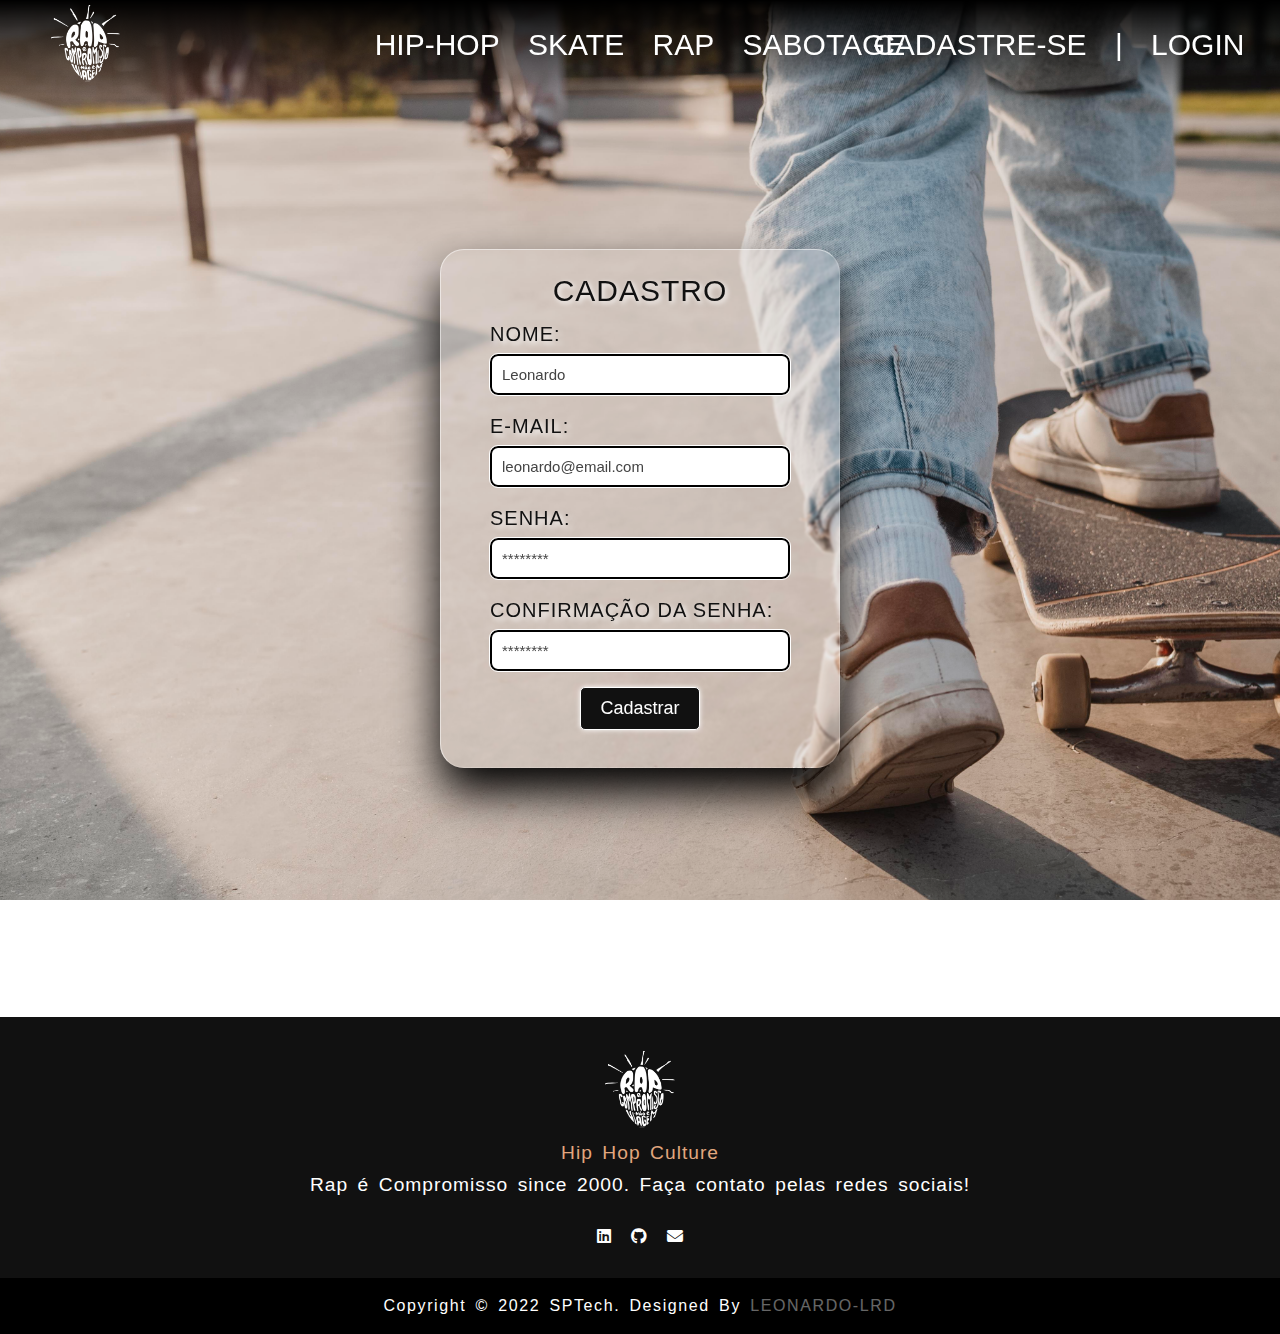
<file: site/public/cadastro.html>
<!DOCTYPE html>
<html lang="pt-br">

<head>
    <meta charset="UTF-8">
    <meta http-equiv="X-UA-Compatible" content="IE=edge">
    <meta name="viewport" content="width=device-width, initial-scale=1.0">

    <link rel="icon" href="assets/icon/white_icon.jpg">

    <script src="js/funcoes.js"></script>

    <link rel="stylesheet" href="css/header&footer.css">
    <link rel="stylesheet" href="css/cadastro.css">

    <link rel="stylesheet" href="https://cdnjs.cloudflare.com/ajax/libs/font-awesome/6.1.1/css/all.min.css">

    <title>Hip Hop Culture | Cadastro</title>
</head>

<body>
    <!-- ============================================== MENU ============================================== -->
    <header>
        <div class="logo">
            <a href="index.html">
                <img src="assets/icon/png_white_icon.png" alt="Logo - Rap é compromisso">
            </a>
        </div>
        
        <ul>
            <li><a href="index.html#section_banner">HIP-HOP</a></li>
            <li><a href="index.html#section_skt">SKATE</a></li>
            <li><a href="index.html#section_rap">RAP</a></li>
            <li><a href="index.html#section_sabota">SABOTAGE</a></li>
        </ul>
        
        <div class="menu-login">
            <ul>
                <li><a href="#">CADASTRE-SE</a></li>
                <li id="pipe">|</li>
                <li><a href="login.html">LOGIN</a></li>
            </ul>
        </div>
    </header>
    <!-- ============================================== MENU ============================================== -->


    <!-- ============================================== FORMULÁRIO ============================================== -->
    <section class="container">
        <div class="banner">
            <div class="alerta_erro">
                <div class="card_erro" id="cardErro">
                    <span id="mensagem_erro"></span>
                </div>
            </div>

            <div class="container tamanho-conteudo">
                <div class="card medio">
                    <p>Cadastro</p>

                    <div class="formulario">
                        <!--
                             Para inserir mais um campo, copie uma das inputs abaixo.
                             Assim que inserir vá para o script abaixo.
                         -->

                        <span class="tipo_campo">Nome:</span>
                        <input id="nome_input" type="text" placeholder="Leonardo">
    
                        <span class="tipo_campo">E-mail:</span>
                        <input id="email_input" type="text" placeholder="leonardo@email.com">
    
                        <span class="tipo_campo">Senha:</span>
                        <input id="senha_input" type="password" placeholder="********">
    
                        <span class="tipo_campo">Confirmação da Senha:</span>
                        <input id="confirmacao_senha_input" type="password" placeholder="********">
    
                        <button class="btn" onclick="cadastrar()">Cadastrar</button>
                    </div>

                    <div id="div_aguardar" class="loading-div">
                        <!-- <img src="./assets/circle-loading.gif" id="loading-gif"> -->

                        <!-- <svg class="position-absolute mx-auto" viewBox="-2 -2 64 64" width="60" height="60" style="left:0;right:0">
                            <path d="M30 0A30 30 0 0 1 60 30M30 60A30 30 0 0 1 0 30" fill="none" stroke="#6cf" stroke-width="2">
                                <animateTransform attributeName="transform" type="rotate" repeatCount="indefinite" dur="0.5s" keyTimes="0;1" values="0 30 30;180 30 30" keySplines="0.5 0 0.5 1" calcMode="spline"></animateTransform>
                            </path>
                        </svg> -->

                        <!-- Imagem SVG gerada no site: https://loading.io/ - LOADING PRETO -->
                        <svg xmlns="http://www.w3.org/2000/svg" xmlns:xlink="http://www.w3.org/1999/xlink" width="200px" viewBox="0 0 100 100" preserveAspectRatio="xMidYMid">
                            <g transform="translate(25 50)">
                                <circle cx="0" cy="0" r="6" fill="#111111">
                                    <animateTransform attributeName="transform" type="scale" begin="-0.3333333333333333s" calcMode="spline" keySplines="0.3 0 0.7 1;0.3 0 0.7 1" values="0;1;0" keyTimes="0;0.5;1" dur="1s" repeatCount="indefinite"></animateTransform>
                                </circle>
                            </g>
                            <g transform="translate(50 50)">
                                <circle cx="0" cy="0" r="6" fill="#111111">
                                    <animateTransform attributeName="transform" type="scale" begin="-0.16666666666666666s" calcMode="spline" keySplines="0.3 0 0.7 1;0.3 0 0.7 1" values="0;1;0" keyTimes="0;0.5;1" dur="1s" repeatCount="indefinite"></animateTransform>
                                </circle>
                            </g>
                            <g transform="translate(75 50)">
                                <circle cx="0" cy="0" r="6" fill="#111111">
                                    <animateTransform attributeName="transform" type="scale" begin="0s" calcMode="spline" keySplines="0.3 0 0.7 1;0.3 0 0.7 1" values="0;1;0" keyTimes="0;0.5;1" dur="1s" repeatCount="indefinite"></animateTransform>
                                </circle>
                            </g>
                        </svg>
                    </div>
    
                    <div id="div_erros_login"></div>
                </div>
            </div>
        </div>
    </section>
    <!-- ============================================== FORMULÁRIO ============================================== -->


    <!-- ============================================== RODAPÉ ============================================== -->
    <footer>
        <div class="footer-content">
            <div class="logo">
                <a href="#">
                    <img src="assets/icon/png_white_icon.png" alt="Logo - Rap é compromisso">
                </a>
            </div>

            <p>
                <span>Hip Hop Culture</span> <br>
                <a href="albuns.html">Rap é Compromisso</a> since 2000. Faça contato pelas redes sociais!
            </p>
            
            <ul class="socials">
                <li><a href="https://br.linkedin.com/in/leonardo-vas" target="_blank"><i class="fa-brands fa-linkedin"></i></a></li>
                <li><a href="https://github.com/Leonardo-LRD"  target="_blank"><i class="fa-brands fa-github"></i></a></li>
                <li><a href="https://mail.google.com/mail/u/0/#inbox?compose=jrjtXJRtgjHCXFFlSbqVKXRNMSRvrpfmwvbpWTkrhbSPtVvkWLFsBzWkpvvbnkZVpwfkllSJ" target="_blank"><i class="fa-solid fa-envelope"></i></a></li>
            </ul>
        </div>

        <div class="copyright">
            <p>Copyright &copy; 2022 <a href="https://www.sptech.school/" target="_blank">SPTech</a>. Designed By <span>Leonardo-LRD</span></p>
        </div>
    </footer>
    <!-- ============================================== RODAPÉ ============================================== -->
</body>

<script src="js/cadastro.js"></script>

</html>
</file>
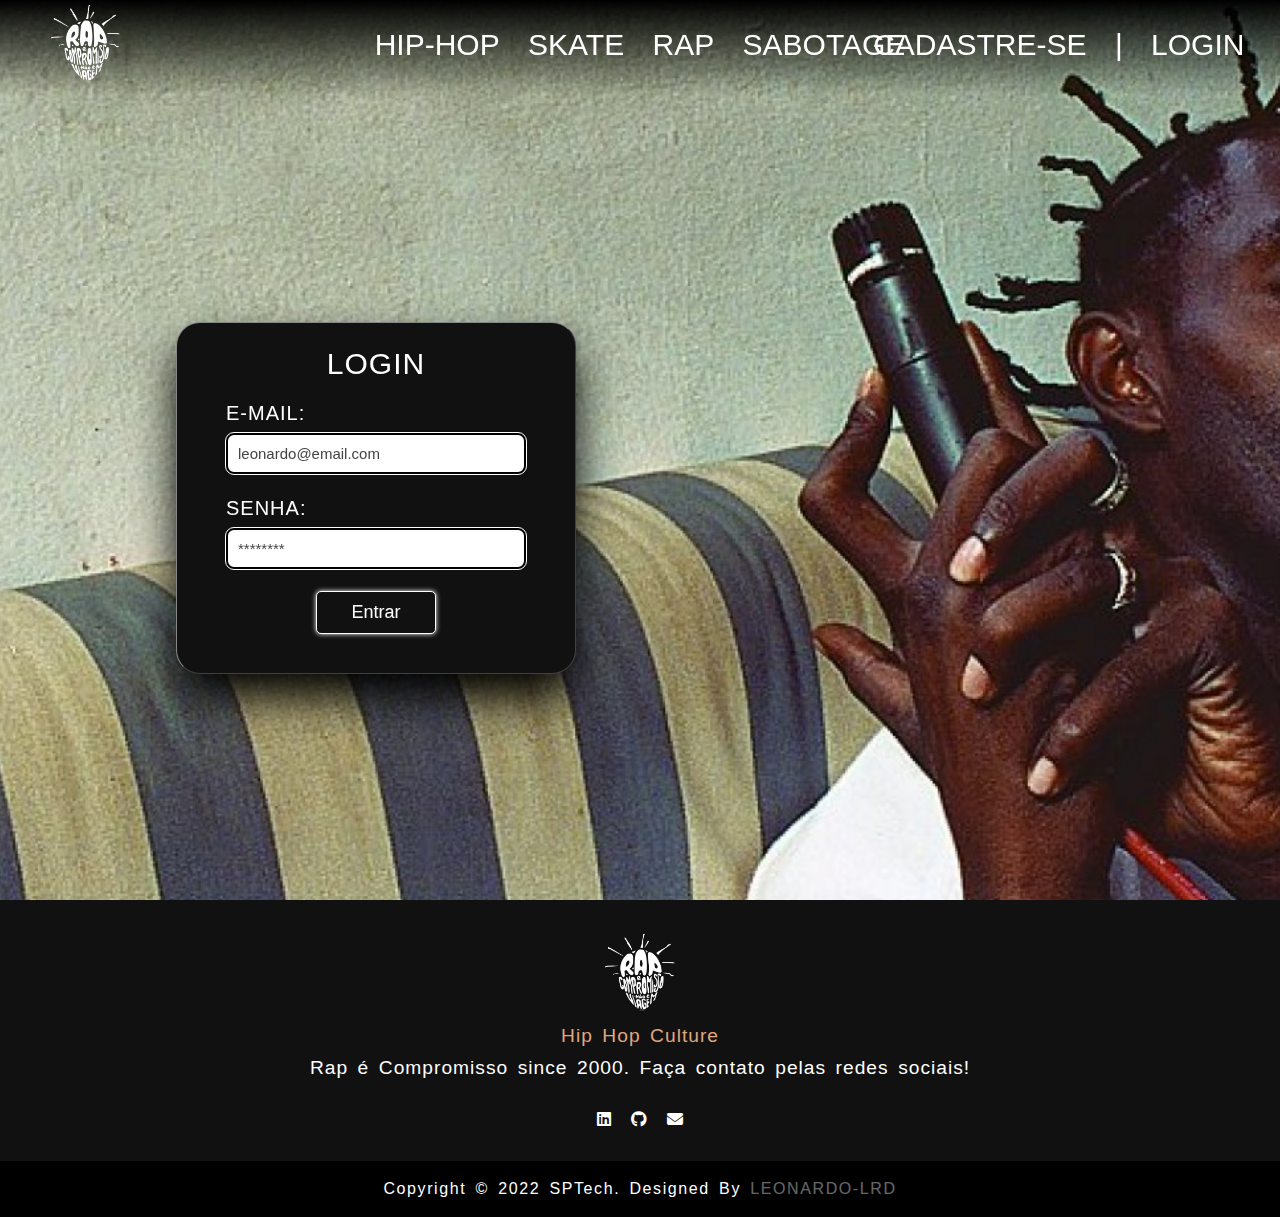
<file: site/public/favorita.html>
<!DOCTYPE html>
<html lang="pt-br">

<head>
    <meta charset="UTF-8">
    <meta http-equiv="X-UA-Compatible" content="IE=edge">
    <meta name="viewport" content="width=device-width, initial-scale=1.0">

    <link rel="icon" href="assets/icon/white_icon.jpg">
    
    <script src="js/funcoes.js"></script>

    <link rel="stylesheet" href="css/header&footer.css">
    <link rel="stylesheet" href="css/side-menu.css">
    <link rel="stylesheet" href="css/favorita.css">

    <link rel="stylesheet" href="https://cdnjs.cloudflare.com/ajax/libs/font-awesome/6.1.1/css/all.min.css">

    <title>Hip Hop Culture | Musica Favorita</title>
</head>

<body onload="validarSessao()"></body>
<!-- <body> -->
    <!-- ============================================== MENU ============================================== -->
    <header>
        <div class="logo">
            <a href="index.html">
                <img src="assets/icon/png_white_icon.png" alt="Logo - Rap é compromisso">
            </a>
        </div>
    
        <ul>
            <li><a href="albuns.html#album1">Rap É Compromisso</a></li>
            <li id="pipe">|</li>
            <li><a href="albuns.html#album2">Uma Luz Que Nunca Irá Se Apagar</a></li>
            <li id="pipe">|</li>
            <li><a href="albuns.html#album3">Rap É o Hino Que Me Tem Vivo</a></li>
            <li id="pipe">|</li>
            <li><a href="albuns.html#album4">Sabotage</a></li>
            <li id="pipe">|</li>
            <li><a href="albuns.html#album5">O Invasor</a></li>
        </ul>
    </header>
    <!-- ============================================== MENU ============================================== -->


    <!-- =========================================== SIDE MENU =========================================== -->
    <div class="sidebar">
        <div class="logo_content">
            <img src="assets/icon/png_white_icon.png" width="50px" alt="Logo - Rap é compromisso">
            <div class="logo">
                <div class="logo_name">HIP HOP CULTURE</div>
            </div>
            <i class="fa-solid fa-bars" id="btn"></i>
        </div>

        <ul class="nav_list">
            <!-- <li>
                <i class="fa-solid fa-magnifying-glass"></i>
                <input type="text" placeholder="Pesquisar...">
                <span class="tooltip">Pesquisar...</span>
            </li> -->

            <li id="fav_mus">
                <a href="#">
                    <i class="fa-solid fa-heart"></i>
                    <span class="links_name">Musica Favorita</span>
                </a>
                <span class="tooltip">Musica Favorita</span>
            </li>

            <li id="albuns">
                <a href="albuns.html">
                    <i class="fa-solid fa-compact-disc"></i>
                    <span class="links_name">Albuns</span>
                </a>
                <span class="tooltip">Albuns</span>
            </li>

            <li id="ranking">
                <a href="ranking.html">
                    <i class="fa-solid fa-trophy"></i>
                    <span class="links_name">Ranking</span>
                </a>
                <span class="tooltip">Ranking</span>
            </li>
        </ul>

        <div class="profile_content">
            <div class="profile">
                <div class="profile_details">
                    <!-- colocar na função -->
                    <img id="profile_img" src="" alt="">

                    <div class="name_job">
                        <div class="name"><span id="b_usuario">Usuário</span></div>
                        <div class="job">Rap Lover</div>
                    </div>
                </div>

                <i onclick="limparSessao()" class="fa-solid fa-arrow-right-from-bracket" id="log-out"></i>
            </div>
        </div>
    </div>
    <!-- =========================================== SIDE MENU =========================================== -->


    <!-- ============================================ CONTEUDO ============================================ -->
    <div class="home_content">
        <!-- FORMULÁRIO ============================================== -->
        <section class="container">
            <div class="banner">
                <div class="alerta_erro">
                    <div class="card_erro" id="cardErro">
                        <span id="mensagem_erro"></span>
                    </div>
                </div>
            
                <div class="card">
                    <p>Vote na sua música favorita do Sabotage!</p>
            
                    <div class="formulario">
                        <select id="slc_vote">
                            <option value="0">Selecionar...</option>
                            <option value="1">A cultura</option>
                            <option value="2">Cabeça de Nego</option>
                            <option value="3">Canão foi tão bom</option>
                            <option value="4">Cantando pro Santo</option>
                            <option value="5">Cigarro mata</option>
                            <option value="6">Cocaína</option>
                            <option value="7">Gíria Criminal</option>
                            <option value="8">Marginal Alado</option>
                            <option value="9">Mosquito</option>
                            <option value="10">Mun-Rá</option>
                            <option value="11">Na Zona Sul</option>
                            <option value="12">No Brooklin</option>
                            <option value="13">O Enxame</option>
                            <option value="14">O Gatilho</option>
                            <option value="15">O Gatilho 2</option>
                            <option value="16">O Invasor</option>
                            <option value="17">País da Fome</option>
                            <option value="18">País da Fome, Pt. II</option>
                            <option value="19">Rap é Compromisso!</option>
                            <option value="20">Respeito é Pra Quem Tem</option>
                            <option value="21">Sai da Frente</option>
                            <option value="22">Um Bom Lugar</option>
                            <option value="23">Vamo Fuma</option>
                            <option value="24">Vira Lata S/A</option>
                        </select>
            
                        <button onclick="cadastrarMusicaFav()" class="btn">Votar</button>
                    </div>
            
                    <div id="div_aguardar" class="loading-div">
                        <!-- <img src="./assets/circle-loading.gif" id="loading-gif"> -->
            
                        <!-- <svg class="position-absolute mx-auto" viewBox="-2 -2 64 64" width="60" height="60" style="left:0;right:0">
                            <path d="M30 0A30 30 0 0 1 60 30M30 60A30 30 0 0 1 0 30" fill="none" stroke="#6cf" stroke-width="2">
                                <animateTransform attributeName="transform" type="rotate" repeatCount="indefinite" dur="0.5s" keyTimes="0;1" values="0 30 30;180 30 30" keySplines="0.5 0 0.5 1" calcMode="spline"></animateTransform>
                            </path>
                        </svg> -->
                        
                        <!-- Imagem SVG gerada no site: https://loading.io/ - LOADING BRANCO -->
                        <svg xmlns="http://www.w3.org/2000/svg" xmlns:xlink="http://www.w3.org/1999/xlink" width="200px" viewBox="0 0 100 100" preserveAspectRatio="xMidYMid">
                            <g transform="translate(25 50)">
                                <circle cx="0" cy="0" r="6" fill="#ffffff">
                                    <animateTransform attributeName="transform" type="scale" begin="-0.3333333333333333s" calcMode="spline" keySplines="0.3 0 0.7 1;0.3 0 0.7 1" values="0;1;0" keyTimes="0;0.5;1" dur="1s" repeatCount="indefinite"></animateTransform>
                                </circle>
                            </g>
                            <g transform="translate(50 50)">
                                <circle cx="0" cy="0" r="6" fill="#ffffff">
                                    <animateTransform attributeName="transform" type="scale" begin="-0.16666666666666666s" calcMode="spline" keySplines="0.3 0 0.7 1;0.3 0 0.7 1" values="0;1;0" keyTimes="0;0.5;1" dur="1s" repeatCount="indefinite"></animateTransform>
                                </circle>
                            </g>
                            <g transform="translate(75 50)">
                                <circle cx="0" cy="0" r="6" fill="#ffffff">
                                    <animateTransform attributeName="transform" type="scale" begin="0s" calcMode="spline" keySplines="0.3 0 0.7 1;0.3 0 0.7 1" values="0;1;0" keyTimes="0;0.5;1" dur="1s" repeatCount="indefinite"></animateTransform>
                                </circle>
                            </g>
                        </svg>
                    </div>
                </div>
            </div>
        </section>
        <!-- FORMULÁRIO ============================================== -->

    
        <!-- RODAPÉ ============================================== -->
        <footer>
            <div class="footer-content">
                <div class="logo">
                    <a href="#">
                        <img src="assets/icon/png_white_icon.png" alt="Logo - Rap é compromisso">
                    </a>
                </div>

                <p>
                    <span>Hip Hop Culture</span> <br>
                    <a href="albuns.html">Rap é Compromisso</a> since 2000. Faça contato pelas redes sociais!
                </p>
                
                <ul class="socials">
                    <li><a href="https://br.linkedin.com/in/leonardo-vas" target="_blank"><i class="fa-brands fa-linkedin"></i></a></li>
                    <li><a href="https://github.com/Leonardo-LRD"  target="_blank"><i class="fa-brands fa-github"></i></a></li>
                    <li><a href="https://mail.google.com/mail/u/0/#inbox?compose=jrjtXJRtgjHCXFFlSbqVKXRNMSRvrpfmwvbpWTkrhbSPtVvkWLFsBzWkpvvbnkZVpwfkllSJ" target="_blank"><i class="fa-solid fa-envelope"></i></a></li>
                </ul>
            </div>

            <div class="copyright">
                <p>Copyright &copy; 2022 <a href="https://www.sptech.school/" target="_blank">SPTech</a>. Designed By <span>Leonardo-LRD</span></p>
            </div>
        </footer>
        <!-- RODAPÉ ============================================== -->
    </div>
    <!-- ============================================ CONTEUDO ============================================ -->
</body>

<script src="js/menu.js"></script>
<script src="js/favorita.js"></script>

</html>
</file>
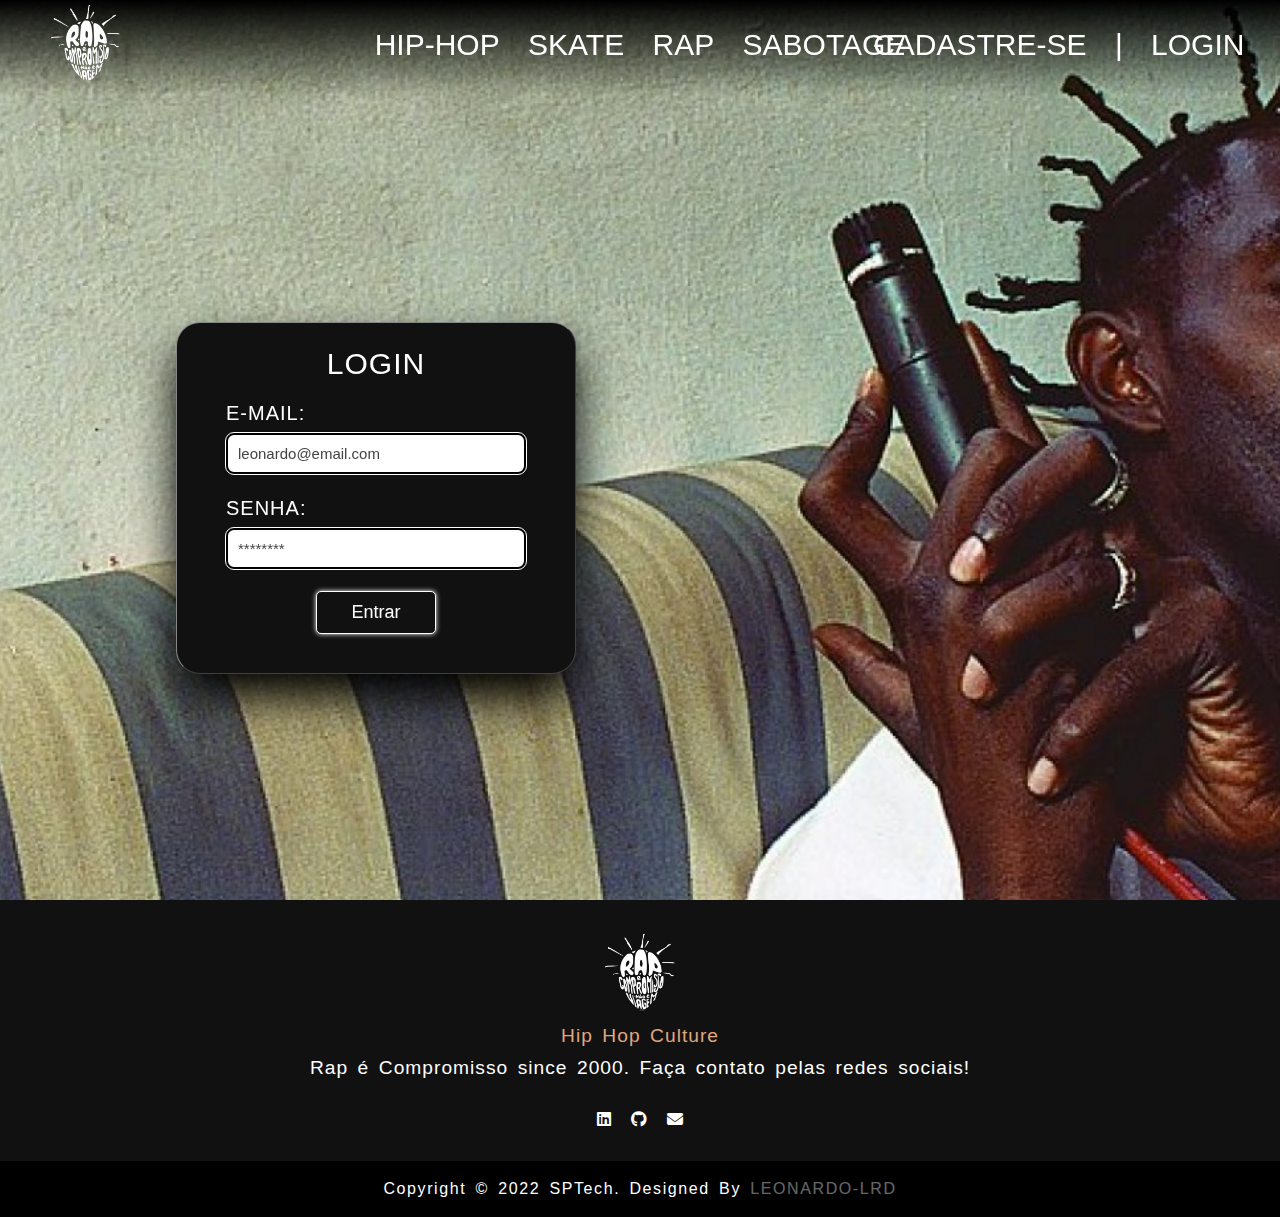
<file: site/public/login.html>
<!DOCTYPE html>
<html lang="pt-br">

<head>
    <meta charset="UTF-8">
    <meta http-equiv="X-UA-Compatible" content="IE=edge">
    <meta name="viewport" content="width=device-width, initial-scale=1.0">

    <link rel="icon" href="assets/icon/white_icon.jpg">

    <script src="js/funcoes.js"></script>

    <link rel="stylesheet" href="css/header&footer.css">
    <link rel="stylesheet" href="css/login.css">

    <link rel="stylesheet" href="https://cdnjs.cloudflare.com/ajax/libs/font-awesome/6.1.1/css/all.min.css">

    <title>Hip Hop Culture | Login</title>
</head>

<body>
    <!-- ============================================== MENU ============================================== -->
    <header>
        <div class="logo">
            <a href="index.html">
                <img src="assets/icon/png_white_icon.png" alt="Logo - Rap é compromisso">
            </a>
        </div>
        
        <ul>
            <li><a href="index.html#section_banner">HIP-HOP</a></li>
            <li><a href="index.html#section_skt">SKATE</a></li>
            <li><a href="index.html#section_rap">RAP</a></li>
            <li><a href="index.html#section_sabota">SABOTAGE</a></li>
        </ul>
        
        <div class="menu-login">
            <ul>
                <li><a href="cadastro.html">CADASTRE-SE</a></li>
                <li id="pipe">|</li>
                <li><a href="#">LOGIN</a></li>
            </ul>
        </div>
    </header>
    <!-- ============================================== MENU ============================================== -->


    <!-- ============================================== FORMULÁRIO ============================================== -->
    <section class="container">
        <div class="banner">
            <div class="alerta_erro">
                <div class="card_erro" id="cardErro">
                    <span id="mensagem_erro"></span>
                </div>
            </div>

            <div class="container">
                <div class="card">
                    <p>LOGIN</p>

                    <div class="formulario">
                        <span class="tipo_campo">E-mail:</span>
                        <input id="email_input" type="text" placeholder="leonardo@email.com">
    
                        <span class="tipo_campo">Senha:</span>
                        <input id="senha_input" type="password" placeholder="********">
    
                        <button class="btn" onclick="entrar()">Entrar</button>
                    </div>
    
                    <div id="div_aguardar" class="loading-div">
                        <!-- <img src="./assets/circle-loading.gif" id="loading-gif"> -->

                        <!-- <svg class="position-absolute mx-auto" viewBox="-2 -2 64 64" width="60" height="60" style="left:0;right:0">
                            <path d="M30 0A30 30 0 0 1 60 30M30 60A30 30 0 0 1 0 30" fill="none" stroke="#6cf" stroke-width="2">
                                <animateTransform attributeName="transform" type="rotate" repeatCount="indefinite" dur="0.5s" keyTimes="0;1" values="0 30 30;180 30 30" keySplines="0.5 0 0.5 1" calcMode="spline"></animateTransform>
                            </path>
                        </svg> -->

                        <!-- Imagem SVG gerada no site: https://loading.io/ - LOADING BRANCO -->
                        <svg xmlns="http://www.w3.org/2000/svg" xmlns:xlink="http://www.w3.org/1999/xlink" width="200px" viewBox="0 0 100 100" preserveAspectRatio="xMidYMid">
                            <g transform="translate(25 50)">
                                <circle cx="0" cy="0" r="6" fill="#ffffff">
                                    <animateTransform attributeName="transform" type="scale" begin="-0.3333333333333333s" calcMode="spline" keySplines="0.3 0 0.7 1;0.3 0 0.7 1" values="0;1;0" keyTimes="0;0.5;1" dur="1s" repeatCount="indefinite"></animateTransform>
                                </circle>
                            </g>
                            <g transform="translate(50 50)">
                                <circle cx="0" cy="0" r="6" fill="#ffffff">
                                    <animateTransform attributeName="transform" type="scale" begin="-0.16666666666666666s" calcMode="spline" keySplines="0.3 0 0.7 1;0.3 0 0.7 1" values="0;1;0" keyTimes="0;0.5;1" dur="1s" repeatCount="indefinite"></animateTransform>
                                </circle>
                            </g>
                            <g transform="translate(75 50)">
                                <circle cx="0" cy="0" r="6" fill="#ffffff">
                                    <animateTransform attributeName="transform" type="scale" begin="0s" calcMode="spline" keySplines="0.3 0 0.7 1;0.3 0 0.7 1" values="0;1;0" keyTimes="0;0.5;1" dur="1s" repeatCount="indefinite"></animateTransform>
                                </circle>
                            </g>
                        </svg>
                    </div>
    
                    <div id="div_erros_login"></div>
                </div>
            </div>
        </div>
    </section>
    <!-- ============================================== FORMULÁRIO ============================================== -->


    <!-- ============================================== RODAPÉ ============================================== -->
    <footer>
        <div class="footer-content">
            <div class="logo">
                <a href="#">
                    <img src="assets/icon/png_white_icon.png" alt="Logo - Rap é compromisso">
                </a>
            </div>

            <p>
                <span>Hip Hop Culture</span> <br>
                <a href="albuns.html">Rap é Compromisso</a> since 2000. Faça contato pelas redes sociais!
            </p>
            
            <ul class="socials">
                <li><a href="https://br.linkedin.com/in/leonardo-vas" target="_blank"><i class="fa-brands fa-linkedin"></i></a></li>
                <li><a href="https://github.com/Leonardo-LRD"  target="_blank"><i class="fa-brands fa-github"></i></a></li>
                <li><a href="https://mail.google.com/mail/u/0/#inbox?compose=jrjtXJRtgjHCXFFlSbqVKXRNMSRvrpfmwvbpWTkrhbSPtVvkWLFsBzWkpvvbnkZVpwfkllSJ" target="_blank"><i class="fa-solid fa-envelope"></i></a></li>
            </ul>
        </div>

        <div class="copyright">
            <p>Copyright &copy; 2022 <a href="https://www.sptech.school/" target="_blank">SPTech</a>. Designed By <span>Leonardo-LRD</span></p>
        </div>
    </footer>
    <!-- ============================================== RODAPÉ ============================================== -->
</body>

<script src="js/login.js"></script>

</html>
</file>
<file: site/public/css/cadastro.css>
/* ================================== CORPO ================================== */
.container {
    height: 113vh;
    background-image: url("../assets/img/cadastro.jpg");
    background-position: bottom;
    display: flex;
    align-items: center;
    justify-content: center;
}
/* ================================== CORPO ================================== */


/* =============================== FORMULÁRIO =============================== */
.banner .card {
    /* height: 510px; */
    height: fit-content;
}

.card p {
    padding: 0.8em 0 0.1em 0;
}

.formulario {
    padding-bottom: 15px;
}

.formulario .tipo_campo {
    padding-top: 12px;
}

.formulario button {
    margin: 0.4em 0;
}

.loading-div {
    position: absolute;
    top: 484px;
}
/* =============================== FORMULÁRIO =============================== */
</file>
<file: site/public/css/side-menu.css>
/* ================================ MENU ================================ */
header .logo {
    margin-left: 7vw;
}
/* ================================ MENU ================================ */


/* ================================ SIDE MENU ================================ */
body {
    position: relative;
    width: 100%;
    min-height: 100vh;
}

.sidebar {
    padding: 6px 14px;
    position: fixed;
    top: 0;
    left: 0;
    height: 100%;
    width: 78px;
    background: #000;
    transition: all 0.5s ease;
    z-index: 97;
}
.sidebar.active {
    width: 240px;
}

.sidebar .logo_content {
    display: flex;
    height: 85px;
    align-items: center;
}

.sidebar .logo_content img {
    display: none;
}
.sidebar.active .logo_content img {
    display: block;
}

.sidebar .logo_content .logo {
    margin: 5px 0 0 1px;
    color: #fff;
    display: flex;
    height: 50px;
    width: 100%;
    align-items: center;
    opacity: 0;
    pointer-events: none;
    transition: all 0.4s ease;
}
.sidebar.active .logo_content .logo {
    opacity: 1;
    pointer-events: none;
}

.sidebar .logo_content .logo i {
    font-size: 28px;
    margin-right: 5px;
}

.sidebar .logo_content .logo .logo_name {
    font-size: 20px;
}

.sidebar #btn {
    position: absolute;
    color: #fff;
    top: 6px;
    left: 50%;
    font-size: 22px;
    height: 50px;
    width: 50px;
    text-align: center;
    line-height: 88px;
    transform: translateX(-50%);
    cursor: pointer;
}

.sidebar.active #btn {
    left: 90%;
}

.sidebar ul {
    margin-top: 20px;
    word-spacing: 3px;
}

.sidebar ul li {
    position: relative;
    height: 50px;
    width: 100%;
    margin: 0 5px;
    line-height: 50px;
}

.sidebar ul li .tooltip {
    position: absolute;
    left: 122px;
    top: 0;
    transform: translate(-50%, -50%);
    border-radius: 6px;
    height: 35px;
    width: 122px;
    background: #fff;
    line-height: 35px;
    text-align: center;
    box-shadow: 0 5px 10px rgba(0, 0, 0, 0.2);
    transition: 0s;
    opacity: 0;
    pointer-events: none;
    display: block;
    z-index: 98;
}
.sidebar.active ul li .tooltip {
    display: none;
}
.sidebar ul li:hover .tooltip {
    transition: all 0.4s ease;
    opacity: 1;
    top: 50%;
}

.sidebar ul li input {
    position: absolute;
    height: 100%;
    width: 100%;
    left: 0;
    top: 0;
    border-radius: 12px;
    outline: none;
    border: none;
    background: #222;
    padding-left: 50px;
    font-size: 18px;
    color: #fff;
}

.sidebar ul li .fa-magnifying-glass {
    position: absolute;
    z-index: 99;
    color: #fff;
    transition: all 0.4s ease;
    cursor: pointer;
}
/* .sidebar.active ul li .fa-magnifying-glass:hover {
    color: #fff;
    background: #222;
}
.sidebar ul li .fa-magnifying-glass:hover {
    background: #fff;
    color: #000;
} */

.sidebar ul li a {
    color: #fff;
    display: flex;
    align-items: center;
    transition: all 0.4 ease;
    border-radius: 12px;
    white-space: nowrap;
}
.sidebar ul li a:hover {
    color: #000;
    background: #fff;
}

.sidebar ul li i {
    height: 50px;
    min-width: 50px;
    border-radius: 12px;
    line-height: 50px;
    text-align: center;
}

.sidebar .links_name {
    opacity: 0;
    pointer-events: none;
    transition: all 0.4s ease;
}
.sidebar.active .links_name {
    opacity: 1;
    pointer-events: auto;
}

.sidebar .profile_content {
    position: absolute;
    color: #fff;
    bottom: 0;
    left: 0;
    width: 100%;
}

.sidebar .profile_content .profile {
    position: relative;
    padding: 0.4em 6px;
    height: auto;
    background: none;
    transition: all 0.3s ease;
}
.sidebar.active .profile_content .profile {
    /* height: 57.38px; */
    background: #222;
}

.profile_content .profile .profile_details {
    display: flex;
    align-items: center;
    opacity: 0;
    pointer-events: none;
    white-space: nowrap;
}
.sidebar.active .profile .profile_details {
    opacity: 1;
    pointer-events: auto;
}

.profile .profile_details img {
    height: 45px;
    width: 45px;
    object-fit: cover;
    border-radius: 12px;
}

.profile .profile_details .name_job {
    margin-left: 10px;
}
.profile .profile_details .name {
    font-size: 15px;
}
.profile .profile_details .job {
    font-size: 12px;
}

.profile #log-out {
    position: absolute;
    left: 50%;
    bottom: 4px; /*alterar*/
    transform: translateX(-50%);
    min-width: 50px;
    line-height: 50px;
    font-size: 20px;
    border-radius: 12px;
    text-align: center;
    transition: all 0.3s ease;
    background: #222;
    cursor: pointer;
}
.sidebar.active .profile #log-out {
    left: 88%;
    background: none;
}
/* ================================ SIDE MENU ================================ */


/* ================================ WRAP CONTEUDO ================================ */
.home_content {
    position: absolute;
    height: 100%;
    width: calc(100% - 78px);
    left: 78px;
    transition: all 0.5s ease;
}

.sidebar.active ~ .home_content {
    width: calc(100% - 240px);
    left: 240px;
}
/* ================================ WRAP CONTEUDO ================================ */
</file>
<file: site/public/css/favorita.css>
/* ============================ SIDE MENU - AGORA ============================ */
.sidebar ul #fav_mus a {
    border: 1px solid #fff;
    box-shadow: 0 0 8px;
}
.sidebar.active #fav_mus a {
    color: #fff;
}
.sidebar ul #fav_mus a:hover {
    color: #000;
    background: #fff;
}
/* ============================ SIDE MENU - AGORA ============================ */


/* ================================== MENU ================================== */
header {
    padding-right: 1.5em;
    justify-content: flex-end;
    position: absolute;
    /* caso fique ruim no notebook, aumentar fonte */
    font-size: 20px;
}

header .logo {
    margin-left: 8.5vw;
}
/* ================================== MENU ================================== */


/* ================================== CORPO ================================== */
.home_content .container {
    height: 100vh;
    background-image:url("../assets/img/favorita.jpg");
    display: flex;
    background-attachment: local;
    align-items: center;
    justify-content: center;
}
/* ================================== CORPO ================================== */


/* =============================== FORMULÁRIO =============================== */
/* MENSAGEM ================================= */
.card_erro {
    right: 2%;
}
/* MENSAGEM ================================= */

/* PRETO ==================================== */
.banner .card {
    /* width: 50em; */
    margin-top: 3em;
    width: 100vh;
    height: 65vh;
    justify-content: space-evenly;
    /* max-height: 425px; */
    color: #ffffff;
    background-color: #11111163;
    border-radius: 0;
    text-shadow: none;
    box-shadow: #fff 0 0 40px; 
    text-transform: none;
    backdrop-filter: none;
}

.card p {
    padding: 1.5em 1.6em 0.7em 1.6em;
    font-size: 35px;
}

.formulario .tipo_campo {
    text-shadow: none;
}

.formulario #slc_vote {
    margin: 0.7em 1.5em 0.7em 1.5em;
    width: 80vh;
    padding: 15px 12px;
    color: #000000;
    font-size: 18px;
    background-color: #ffffff;
    border: 2px solid #000000;
    outline: #fff 1px solid;
    border-radius: 8px;
}

.formulario button {
    margin: 1em 0 0 0;
    padding: 14px 12px;
    width: 150px;
    align-self: center;
    cursor: pointer;
    font-size: 25px;
    color: #ffffff;
    background-color: #111111;
    border: 1px #ffffff solid;
    border-radius: 5px;
    box-shadow: 0 0 5px;
    transition: all 150ms ease-in-out;
}
/* PRETO ==================================== */
/* =============================== FORMULÁRIO =============================== */
</file>
<file: site/public/css/login.css>
/* ================================== CORPO ================================== */
.container {
    background-image: url("../assets/img/login.jpg");
    background-position: top;
    display: flex;
    align-items: center;
    justify-content: center;
}
/* ================================== CORPO ================================== */


/* =============================== FORMULÁRIO =============================== */
/* PRETO ==================================== */
.banner .card {
    margin: 6em 33em 0 0;
    color: #ffffff;
    background-color: #111111;
    text-shadow: none;
}

.formulario {
    padding-bottom: 15px;
}

.formulario button {
    margin: 0.8em 0 0.5em 0;
}

.formulario .tipo_campo {
    text-shadow: none;
}

.loading-div {
    position: absolute;
    top: 313px;
}
/* PRETO ==================================== */
/* =============================== FORMULÁRIO =============================== */
</file>
<file: site/public/css/header&footer.css>
/* ================================== RESET ================================== */
* {
    margin: 0;
    padding: 0;
    box-sizing: border-box;
    text-decoration: none;
    list-style: none;
    font-family: Impact, Haettenschweiler, 'Arial Narrow Bold', sans-serif;
}
/* ================================== RESET ================================== */


/* ================================== CORPO ================================== */
.container {
    width: 100%;
    height: 100vh;
    background-size: cover;
    background-repeat: no-repeat;
    background-attachment: fixed;
}
/* ================================== CORPO ================================== */


/* ================================ SCROLLBAR ================================ */
::-webkit-scrollbar {
    /* width: 0.6vw; */
    width: .8em;
    background: radial-gradient(circle, transparent 60%, #000000 100%);
}

/* BRANCO ================================== */
::-webkit-scrollbar-track {
    margin: 3vh;
    background-color: #333333;
    border-radius: 100vw;
}
::-webkit-scrollbar-track:hover {
    border: #ffffff solid .1vw;
}

::-webkit-scrollbar-thumb {
    background-color: #777777;
    border-radius: 100vw;
}
::-webkit-scrollbar-thumb:hover {
    background: #ffffff;
}
#slc_vote::-webkit-scrollbar-thumb:hover {
    background: #ffffff;
    border: #000 solid 0.1vw;
}
/* BRANCO ================================== */

/* FADE P&B ================================ */
/* ::-webkit-scrollbar-thumb:hover {
    background: radial-gradient(circle, #000000 0%, #ffffff 100%);
    border: #ffffff solid .1vw;
} */
/* FADE P&B ================================ */
/* ================================ SCROLLBAR ================================ */


/* ================================== MENU ================================== */
header {
    display: flex;
    align-items: center;
    justify-content: center;
    padding: 8px 0 10px 0;
    font-size: 30px;
    width: 100%;
    position: fixed;
    text-align: center;
    background: linear-gradient(rgba(0, 0, 0, 7), transparent);
    z-index: 96;
}

header ul li {
    display: inline-block;
}

header ul li a {
    margin: 15px 10px;
    padding: 5px 0;
    display: inline-block;
    color: #ffffff;
    text-transform: uppercase;
    border-bottom: 3px solid transparent;
    transition: all 0.25s ease-in-out;
}
header ul li a:hover {
    border-bottom: 3px solid;
}

header .logo {
    display: flex;
    position: absolute;
    left: 0;
    margin-left: 3.5vw;
}

.logo img {
    height: 80px;
}
.logo img:hover {
    cursor: pointer;
}

header .menu-login {
    display: flex;
    position: absolute;
    right: 0;
    margin-right: 2vw;
}

#pipe {
    margin: 15px 10px;
    padding: 5px 0;
    color: #ffffff;
}
/* ================================== MENU ================================== */


/* =============================== FORMULÁRIOS =============================== */
/* MENSAGEM ================================= */
.alerta_erro {
    display: flex;
    justify-content: flex-end;
}

.card_erro {
    display: none;
    background-color: #fff;
    color: black;
    width: 230px;
    position: fixed;
    border-radius: 4px;
    border: #000000 3px solid;
    outline: 1px solid #ffffff;
    padding: 10px;
    right: 7%;
    bottom: 40%;
}

.card_erro #mensagem_erro {
    font-weight: 500;
    font-size: 20px;
}
/* MENSAGEM ================================= */

.card {
    display: flex;
    justify-content: space-around;
}

/* PRETO ==================================== */
/* .banner .card {
    margin: 6em 33em 0 0;
    color: #ffffff;
    background-color: #111111;
    text-shadow: none;
} */
/* PRETO ==================================== */

/* TRANSPARENTE ============================== */
/* .banner .card {
    display: flex;
    align-items: center;
    justify-content: center;
    flex-direction: column;
    width: 400px;
    color: #111111;
    background-color: #e4e4e442;
    letter-spacing: 1px;
    text-shadow: #fff 2px 2px 5px;
    border-radius: 1.5em;
    box-shadow: #000000 0 0 30px; 
    text-transform: uppercase;
} */

.banner .card {
    display: flex;
    align-items: center;
    justify-content: center;
    flex-direction: column;
    width: 400px;
    color: #111111;
    background: rgba(255, 255, 255, 0.1);
    letter-spacing: 1px;
    text-shadow: #fff 2px 2px 5px;
    border: 1px solid rgba(255, 255, 255, 0.5);
    border-right: 1px solid rgba(255, 255, 255, 0.2);
    border-bottom: 1px solid rgba(255, 255, 255, 0.2);
    border-radius: 1.5em;
    box-shadow: 0 25px 45px rgb(0, 0, 0); 
    backdrop-filter: blur(1px);
    text-transform: uppercase;
}
/* TRANSPARENTE ============================== */

.card p {
    padding: .8em 0 .2em 0;
    font-size: 30px;
}

.formulario {
    display: flex;
    flex-direction: column;
}

/* PRETO ==================================== */
/* .formulario .tipo_campo {
    text-shadow: none;
} */
/* PRETO ==================================== */

/* TRANSPARENTE ============================== */
.formulario .tipo_campo {
    padding-top: 15px;
    font-size: 20px;
    text-shadow: #fff 3px 3px 5px;
}
/* TRANSPARENTE ============================== */

.formulario input {
    margin: 8px 0;
    padding: 10px;
    width: 20em;
    color: #000000;
    font-size: 15px;
    background-color: #ffffff;
    border: 2px solid #000000;
    outline: #fff 1px solid;
    border-radius: 8px;
}
.formulario input::placeholder {
    color: #444444;
    font-size: 15px;
}

.formulario button {
    margin: 0.8em 0;
    padding: 10px 15px;
    width: 120px;
    align-self: center;
    cursor: pointer;
    font-size: 18px;
    color: #ffffff;
    background-color: #111111;
    border: 1px #ffffff solid;
    border-radius: 5px;
    box-shadow: 0 0 5px;
    transition: all 150ms ease-in-out;
}
.formulario button:hover {
    box-shadow: 0 0 10px 0 #ffffff inset, 0 0 10px 3px #ffffff
}

/* CARREGAMENTO ============================== */
.loading-div {
    width: 50px;
    margin: auto;
    display: none;
}

.loading-div img {
    height: 50px;
    width: 50px;
}
/* CARREGAMENTO ============================== */

.banner #div_erros_login {
    margin-top: 15px;
}
/* =============================== FORMULÁRIOS =============================== */


/* ================================= RODAPÉ ================================= */
footer {
    width: 100%;
    padding-top: 2em;
    color: #ffffff;
    background: #111111;
    text-align: center;
    word-spacing: .2em;
}

footer a {
    color: #ffffff;
}
.footer-content a:hover {
    color: #cc1805;
    cursor: pointer;
}

.footer-content {
    display: flex;
    align-items: center;
    justify-content: center;
    flex-direction: column;
}

.footer-content p {
    margin: .2em 0 10px;
    font-size: larger;
    line-height: 1.7em;
    letter-spacing: 1px;
}

.footer-content span {
    color: #e1a77e;
}

.socials {
    display: flex;
    margin: 1em 0 2em;
}

.socials li {
    margin: 0 10px;
}

.socials a {
    transition: color .10s ease;
}
.socials a:hover {
    color: #42ffff;
}

.copyright {
    padding: 1.2em 0;
    background: #000000;
}

.copyright p {
    letter-spacing: .1em;
}

.copyright span {
    opacity: .4;
    text-transform: uppercase;
}
/* ================================= RODAPÉ ================================= */
</file>
